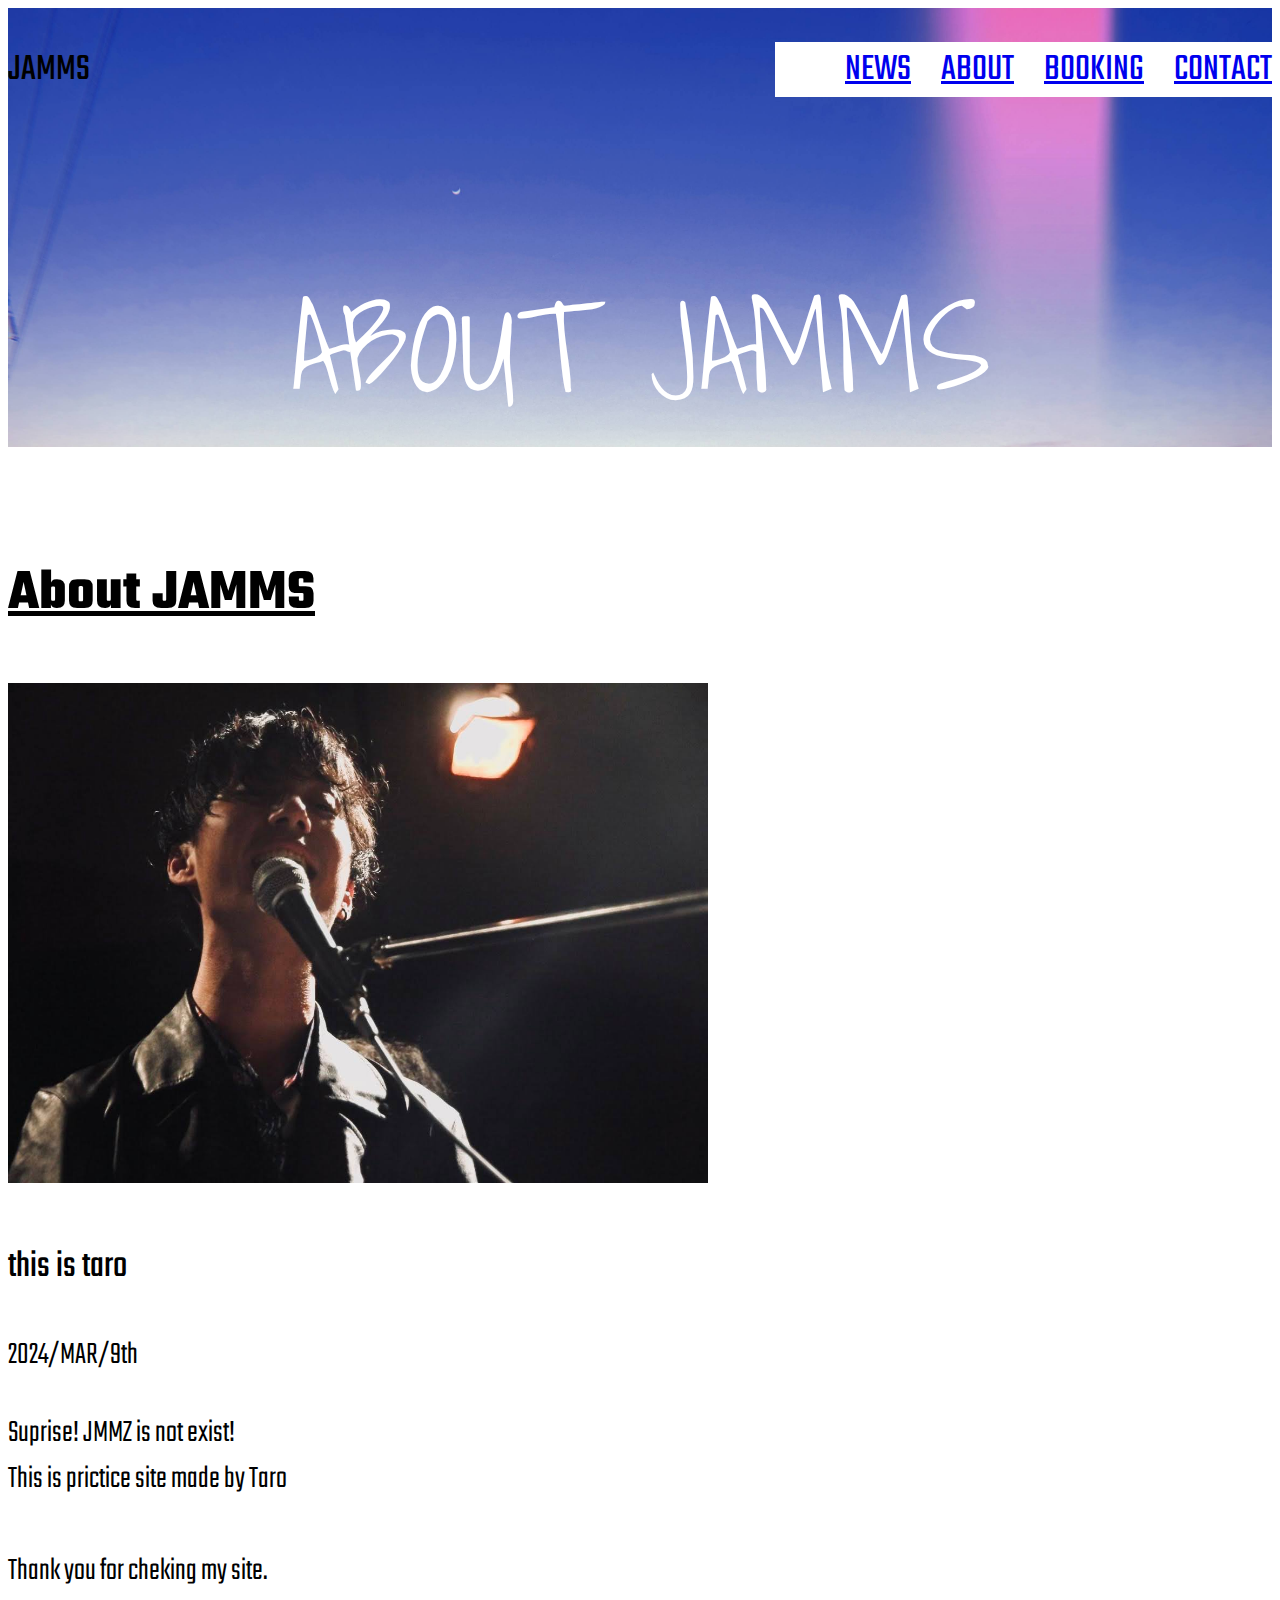
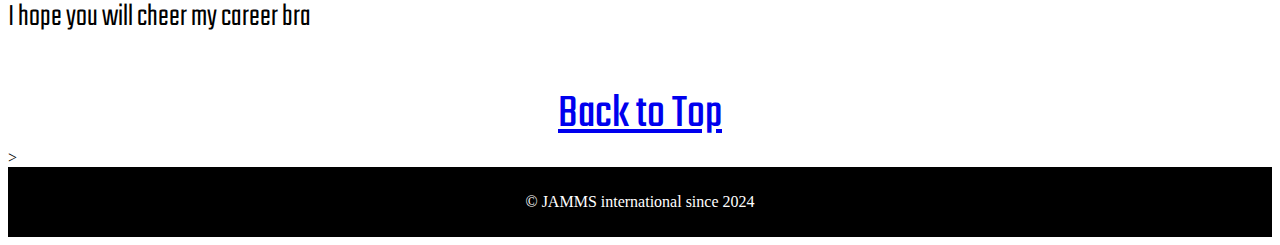
<file: Booking/about.html>
<!DOCTYPE html>
<html>
<head>
<meta charset="UTF-8">
<meta name="viewpoint" content="width=device-width", initial-scale=1.0>
<!-- fontの読み込み -->
<link rel="preconnect" href="https://fonts.googleapis.com">
<link rel="preconnect" href="https://fonts.gstatic.com" crossorigin>
<link href="https://fonts.googleapis.com/css2?family=Shadows+Into+Light&display=swap" rel="stylesheet">
<link rel="preconnect" href="https://fonts.googleapis.com">
<link rel="preconnect" href="https://fonts.gstatic.com" crossorigin>
<link href="https://fonts.googleapis.com/css2?family=Teko:wght@300..700&display=swap" rel="stylesheet">


<link rel="stylesheet" href="common/style.css">
<script src="js/script.js" defer></script>
<title>About JAMMS</title>
</head>
<body>
<div id="home" class="back-img">
<header class="page-header">
		<a class="top-name">JAMMS</a>
		<nav>
			<ul class="top-navigation">
				<li><a href="news.html">News</a></li>
				<li><a href="about.html">About</a></li>
				<li><a href="booking.html">Booking</a></li>
				<li><a href="contact.html">Contact</a></li>
			
			
			
			</ul>
		</nav>
		
		
</header>
	<h2 class="page-title">ABOUT JAMMS</h2>
	</div>

	<article>
		<header class="post-info">
			<h2 class="post-title">About JAMMS</h2>
		
			<img src="img/me.jpg" class="about-image">
			<p>this is taro</p>
			<p class="post-containts">2024/MAR/9th</p>
			<p class="post-containts">
			Suprise! JMMZ is not exist!<br>
			This is prictice site made by Taro<br>
			<br>
			Thank you for cheking my site.<br>
			I hope you will cheer my career bra<br>
			
			
			</p>
		
		</header>
		</article>
	<div id="bottom">
	<a href="index.html">Back to Top</a>
	</div>>

<footer>
	<div id="">
	&copy; JAMMS international since 2024
	
	
	</div>
</footer>






</body>
</html>
</file>
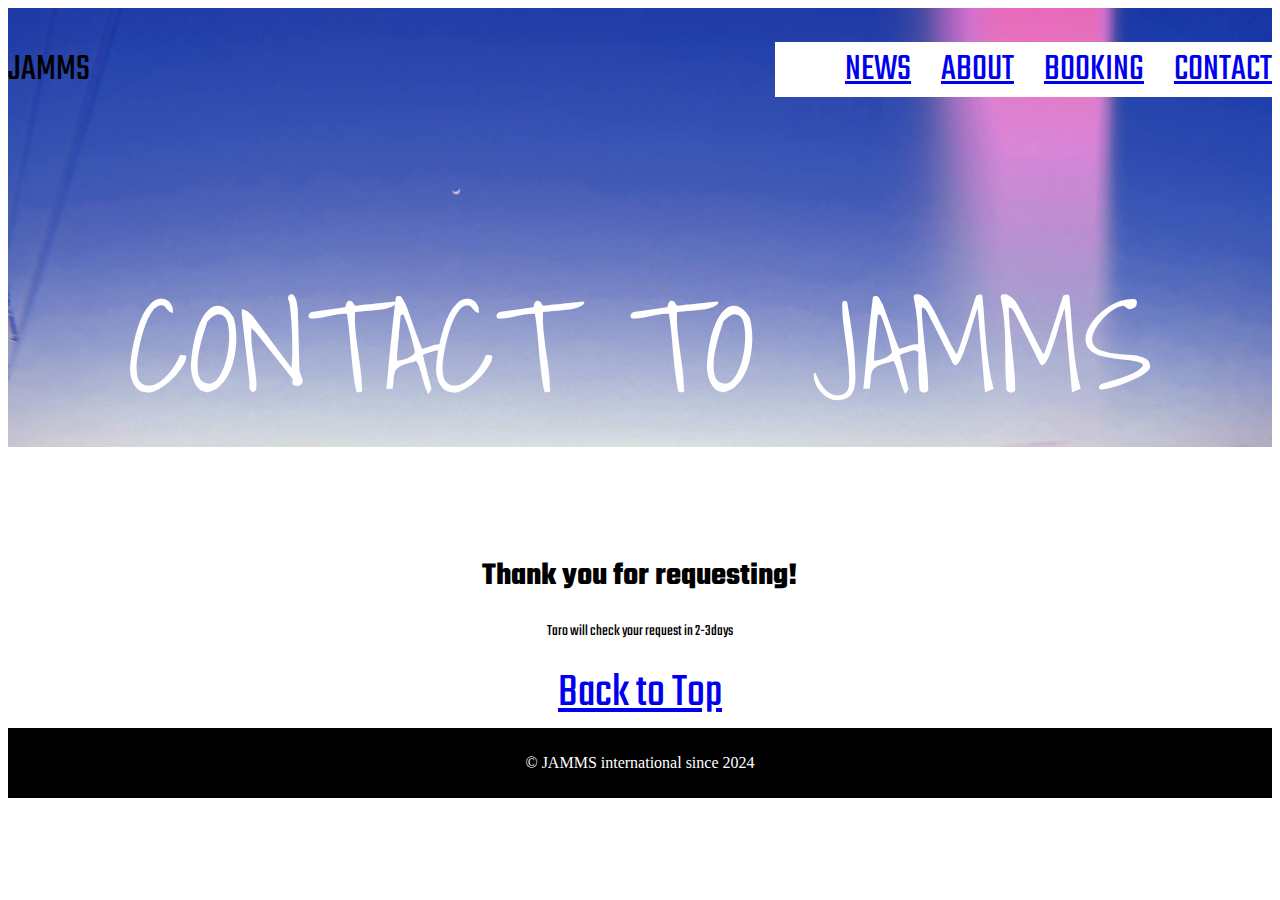
<file: Booking/appriciate.html>
<!DOCTYPE html>
<html>
<head>
<meta charset="UTF-8">
<meta name="viewport" content="width=device-width", initial-scale=1.0>
<!-- fontの読み込み -->
<link rel="preconnect" href="https://fonts.googleapis.com">
<link rel="preconnect" href="https://fonts.gstatic.com" crossorigin>
<link href="https://fonts.googleapis.com/css2?family=Shadows+Into+Light&display=swap" rel="stylesheet">
<link rel="preconnect" href="https://fonts.googleapis.com">
<link rel="preconnect" href="https://fonts.gstatic.com" crossorigin>
<link href="https://fonts.googleapis.com/css2?family=Teko:wght@300..700&display=swap" rel="stylesheet">


<link rel="stylesheet" href="common/style.css">
<script src="js/script.js" defer></script>
<title>CONTACT TO JAMMS</title>
</head>

<body>

<div id="home" class="back-img">
<header class="page-header">
		<a class="top-name">JAMMS</a>
		<nav>
			<ul class="top-navigation">
				<li><a href="news.html">News</a></li>
				<li><a href="about.html">About</a></li>
				<li><a href="booking.html">Booking</a></li>
				<li><a href="contact.html">Contact</a></li>
			</ul>
		</nav>
</header>
	<h2 class="page-title">CONTACT TO JAMMS</h2>

	</div>
	<center>
	<article>
		<h1>Thank you for requesting!</h1>
		<p>Taro will check your request in 2-3days</p>
	</article>
	</center>



	<div id="bottom">
	<a href="index.html">Back to Top</a>
	</div>
<footer>
	<div id="">
	&copy; JAMMS international since 2024
	
	
	</div>
</footer>






</body>
</html>
</file>
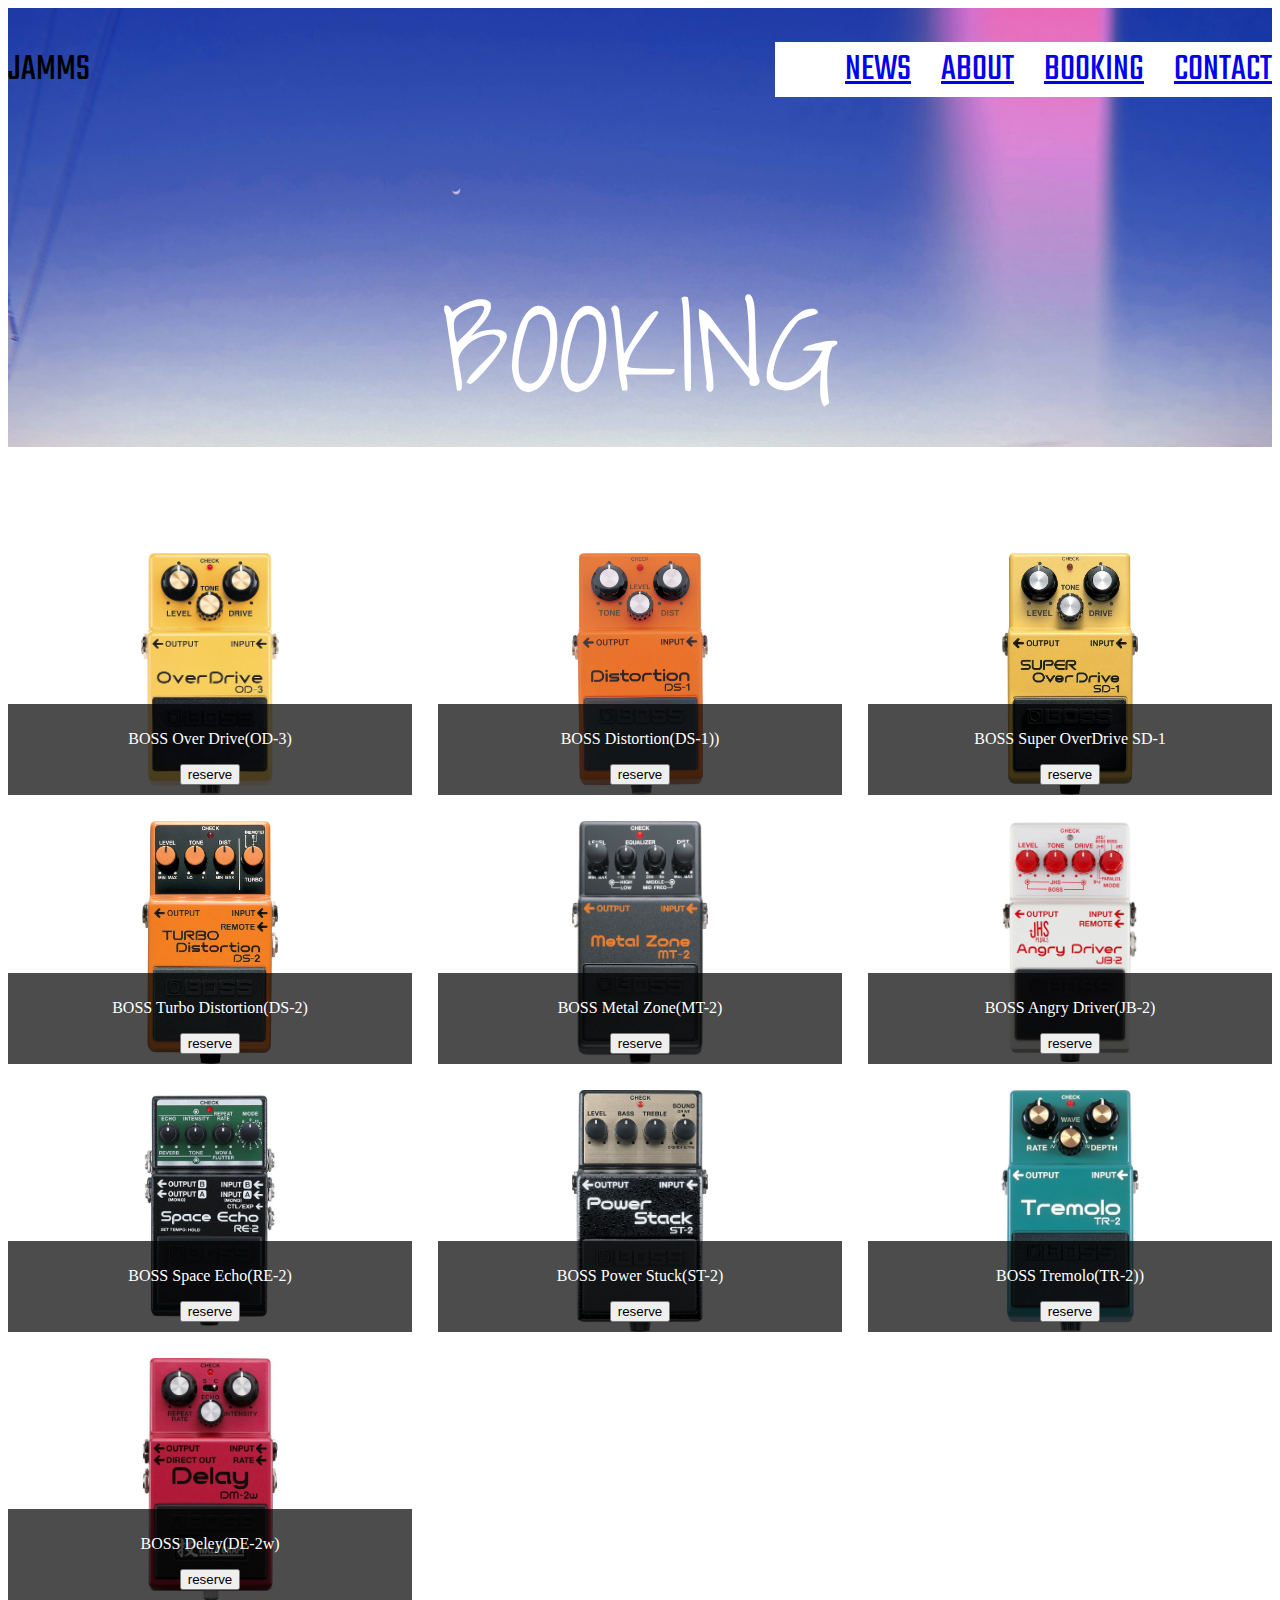
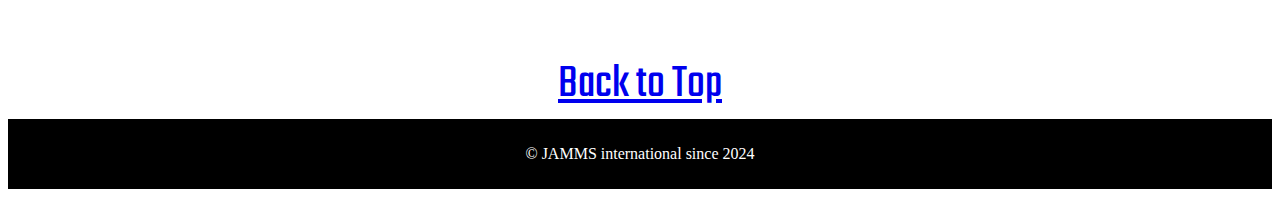
<file: Booking/booking.html>
<!DOCTYPE html>
<html>
<head>
<meta charset="UTF-8">
<meta name="viewport" content="width=device-width, initial-scale=1.0"> <!-- typo fixed here -->
<!-- fontの読み込み -->
<link rel="preconnect" href="https://fonts.googleapis.com">
<link rel="preconnect" href="https://fonts.gstatic.com" crossorigin>
<link href="https://fonts.googleapis.com/css2?family=Shadows+Into+Light&display=swap" rel="stylesheet">
<link rel="preconnect" href="https://fonts.googleapis.com">
<link rel="preconnect" href="https://fonts.gstatic.com" crossorigin>
<link href="https://fonts.googleapis.com/css2?family=Teko:wght@300..700&display=swap" rel="stylesheet">

<link rel="stylesheet" href="common/style.css">
<script src="js/script.js" defer></script>
<title>About JAMMS</title>
</head>
<body>
<div id="home" class="back-img">
<header class="page-header">
		<a class="top-name">JAMMS</a>
		<nav>
			<ul class="top-navigation">
				<li><a href="news.html">News</a></li>
				<li><a href="about.html">About</a></li>
				<li><a href="booking.html">Booking</a></li>
				<li><a href="contact.html">Contact</a></li> <!-- "About" に修正 -->
			</ul>
		</nav>
</header>
	<h2 class="page-title">BOOKING</h2>
</div>	

<div class="img-grid">
    		<div class="item">	
       		<img src="img/od-3.jpg" alt="">
        	<div class="explain">
        	<p>BOSS Over Drive(OD-3)</p>
        	<button onclick="location.href='php/book/od1.php'">reserve</button>	
        	</div>
        	</div>
        	
        	<div class="item">
			<img src="img/ds-1.jpg" alt="">
			<div class="explain">
        	<p>BOSS Distortion(DS-1))</p>
        	<button onclick="location.href='php/book/ds1.php'">reserve</button>	
        	</div>
			</div>
			
			<div class="item">
			<img src="img/sd-1.jpg" alt="">
			<div class="explain">
        	<p>BOSS Super OverDrive SD-1</p>
        	<button onclick="location.href='php/book/sd1.php'">reserve</button>	
        	</div>
			</div>
			
			<div class="item">
			<img src="img/ds-2.jpg" alt="">
			<div class="explain">
        	<p>BOSS Turbo Distortion(DS-2)</p>
        	<button onclick="location.href='php/book/ds2.php'">reserve</button>	
        	</div>
			</div>
			
			<div class="item">
			<img src="img/mt-2.jpg" alt="">
			<div class="explain">
        	<p>BOSS Metal Zone(MT-2)</p>
        	<button onclick="location.href='php/book/mt2.php'">reserve</button>	
        	</div>
			</div>
			
			<div class="item">
			<img src="img/jb-2.jpg" alt="">
			<div class="explain">
        	<p>BOSS Angry Driver(JB-2)</p>
        	<button onclick="location.href='php/book/jb2.php'">reserve</button>	
        	</div>
			</div>
			
			<div class="item">
			<img src="img/re-1.jpg" alt="">
			<div class="explain">
        	<p>BOSS Space Echo(RE-2)</p>
        	<button onclick="location.href='php/book/re2.php'">reserve</button>	
        	</div>
			</div>
			
			<div class="item">
			<img src="img/st-2.jpg" alt="">
			<div class="explain">
        	<p>BOSS Power Stuck(ST-2)</p>
        	<button onclick="location.href='php/book/st2.php'">reserve</button>	
        	</div>
			</div>
			
			<div class="item">
			<img src="img/tr-2.jpg" alt="">
			<div class="explain">
        	<p>BOSS Tremolo(TR-2))</p>
        	<button onclick="location.href='php/book/tr2.php'">reserve</button>	
        	</div>
			</div>
			
			<div class="item">
			<img src="img/ch-1.jpg" alt="">
			<div class="explain">
        	<p>BOSS Deley(DE-2w)</p>
        	<button onclick="location.href='php/book/de2.php'">reserve</button>	
        	</div>
			</div>
        
        </div>
    <!-- 他のアイテムも同様に修正 -->



<div id="bottom">
    <a href="index.html">Back to Top</a>
</div>

<footer>
    <div id="">
        &copy; JAMMS international since 2024
    </div>
</footer>

</body>
</html>
</file>
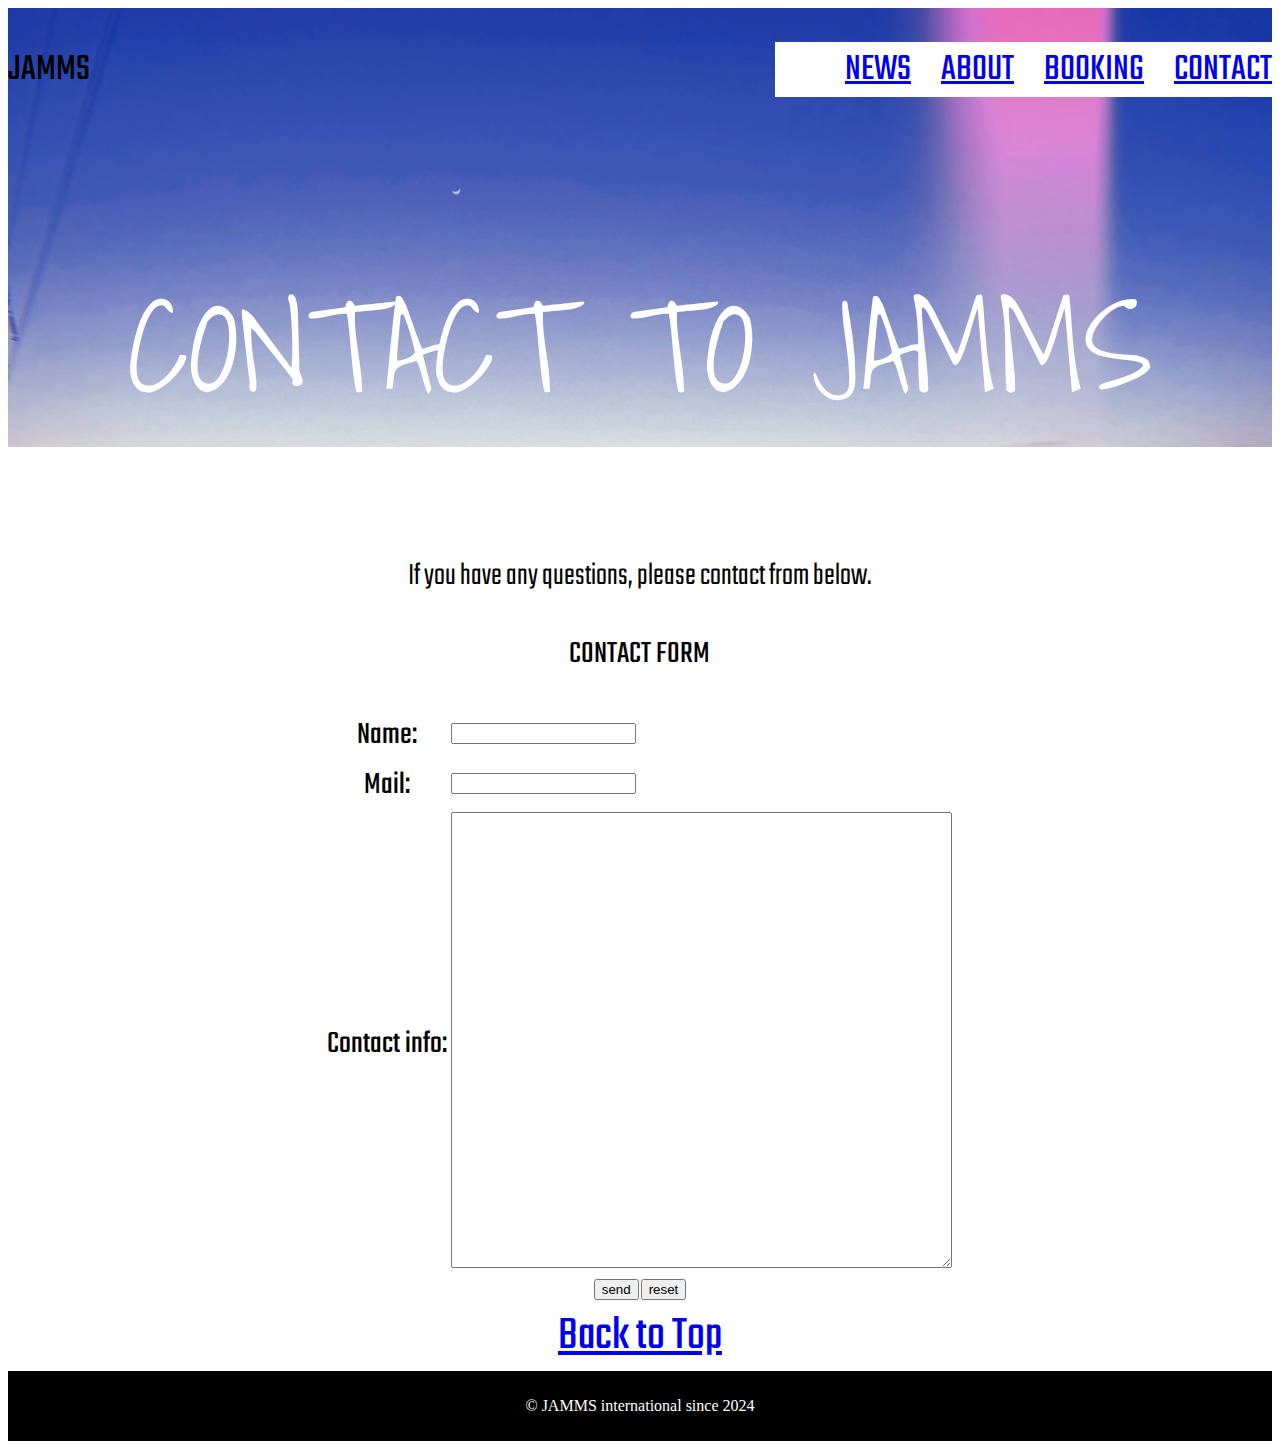
<file: Booking/contact.html>
<!DOCTYPE html>
<html>
<head>
<meta charset="UTF-8">
<meta name="viewport" content="width=device-width", initial-scale=1.0>
<!-- fontの読み込み -->
<link rel="preconnect" href="https://fonts.googleapis.com">
<link rel="preconnect" href="https://fonts.gstatic.com" crossorigin>
<link href="https://fonts.googleapis.com/css2?family=Shadows+Into+Light&display=swap" rel="stylesheet">
<link rel="preconnect" href="https://fonts.googleapis.com">
<link rel="preconnect" href="https://fonts.gstatic.com" crossorigin>
<link href="https://fonts.googleapis.com/css2?family=Teko:wght@300..700&display=swap" rel="stylesheet">


<link rel="stylesheet" href="common/style.css">
<script src="js/script.js" defer></script>
<title>CONTACT TO JAMMS</title>
</head>

<body>

<div id="home" class="back-img">
<header class="page-header">
		<a class="top-name">JAMMS</a>
		<nav>
			<ul class="top-navigation">
				<li><a href="news.html">News</a></li>
				<li><a href="about.html">About</a></li>
				<li><a href="booking.html">Booking</a></li>
				<li><a href="contact.html">Contact</a></li>
			</ul>
		</nav>
</header>
	<h2 class="page-title">CONTACT TO JAMMS</h2>

	</div>
	<center>
	<article>
		<p class="post-containts">If you have any questions, please contact from below.</p>
		<p class="post-containts">
		<b>CONTACT FORM</b><br>
		<form action="php/form_process.php" method="POST">
		<table>
		<tr><th>Name:</th><td><input type="text" name="name"></td></tr>
		<tr><th>Mail:</th><td><input type="text" name="mail"></td></tr>
		<tr><th>Contact info:</th><td><textarea rows=30 cols=60 name="contents"></textarea></td></tr>
		</table>
	<button type="submit">send</button>
	<input type="reset" value="reset">
		</form>
	</article>
	</center>



	<div id="bottom">
	<a href="index.html">Back to Top</a>
	</div>
<footer>
	<div id="">
	&copy; JAMMS international since 2024
	
	
	</div>
</footer>






</body>
</html>
</file>
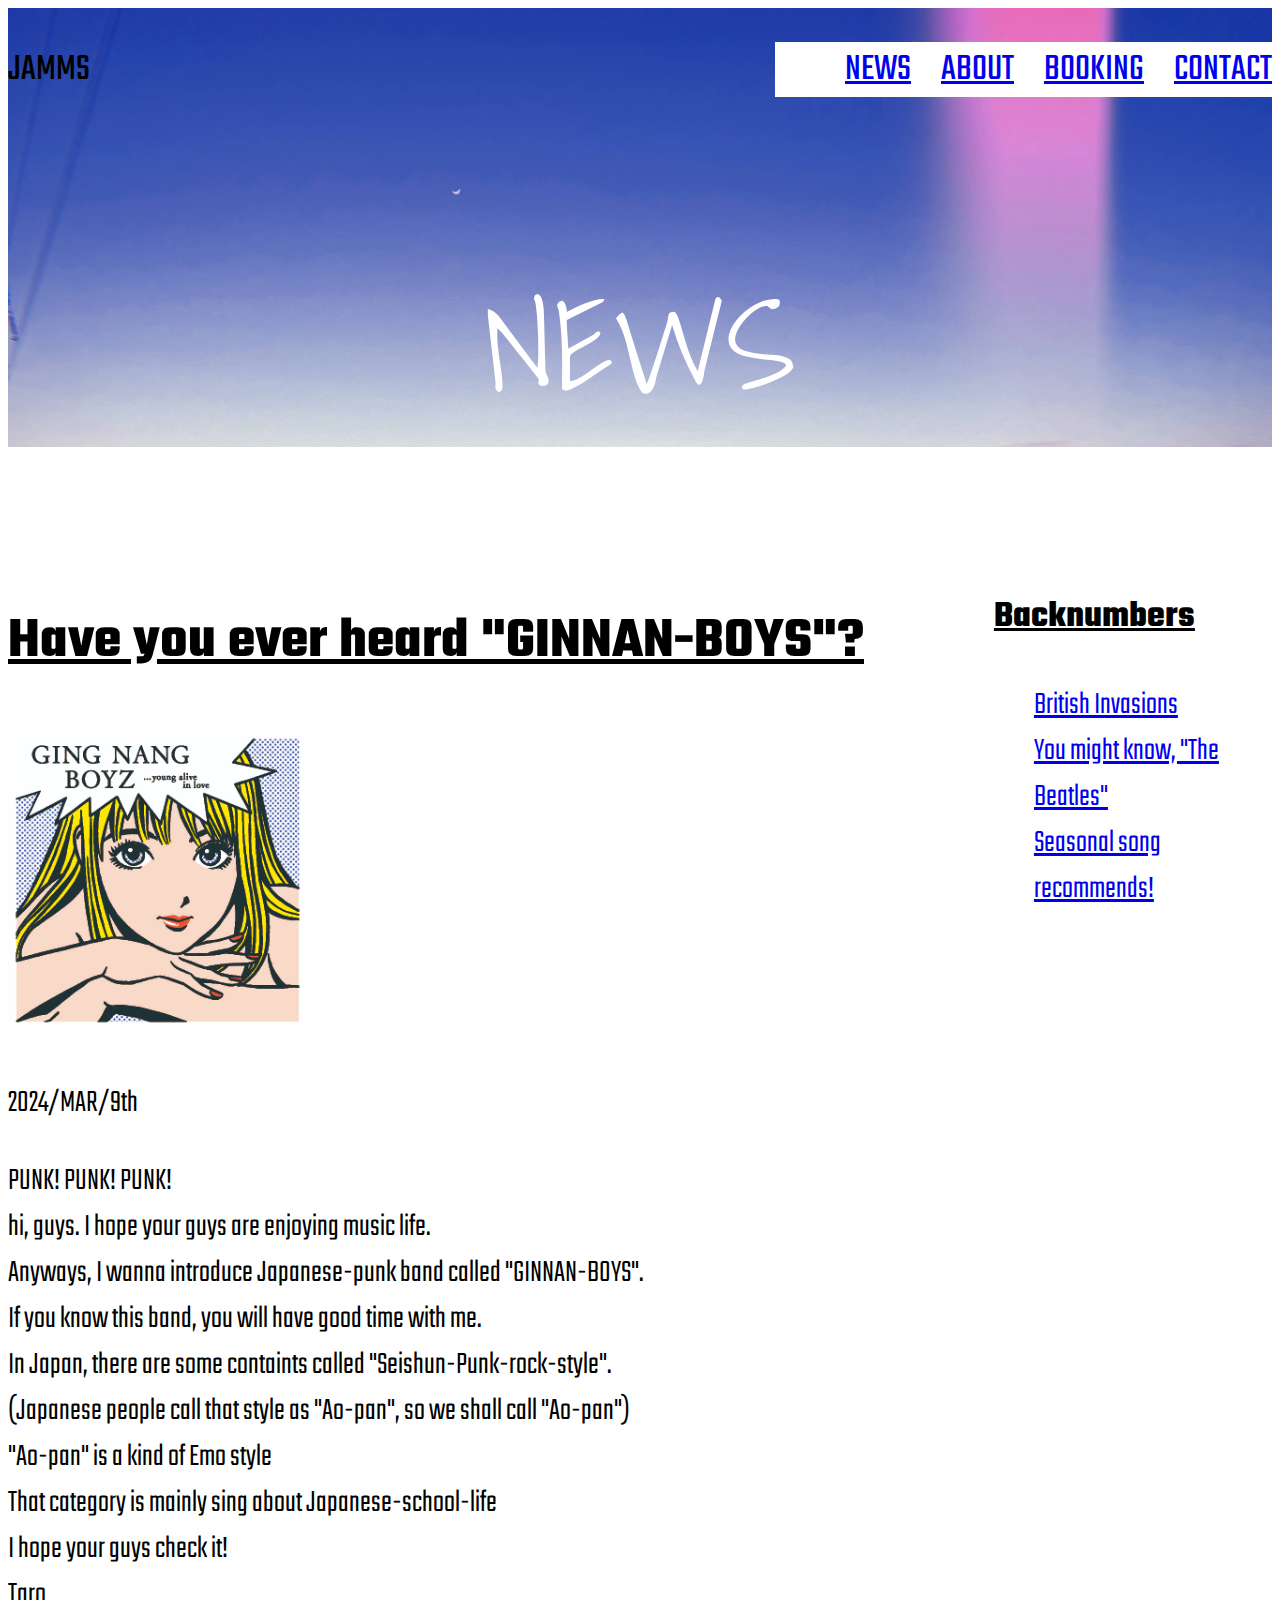
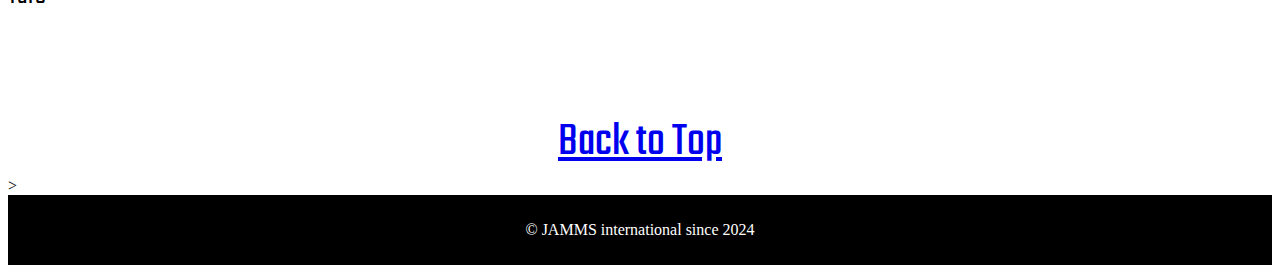
<file: Booking/news.html>
<!DOCTYPE html>
<html>
<head>
<meta charset="UTF-8">
<meta name="viewpoint" content="width=device-width", initial-scale=1.0>
<!-- fontの読み込み -->
<link rel="preconnect" href="https://fonts.googleapis.com">
<link rel="preconnect" href="https://fonts.gstatic.com" crossorigin>
<link href="https://fonts.googleapis.com/css2?family=Shadows+Into+Light&display=swap" rel="stylesheet">
<link rel="preconnect" href="https://fonts.googleapis.com">
<link rel="preconnect" href="https://fonts.gstatic.com" crossorigin>
<link href="https://fonts.googleapis.com/css2?family=Teko:wght@300..700&display=swap" rel="stylesheet">


<link rel="stylesheet" href="common/style.css">
<script src="js/script.js" defer></script>
<title>JAMMS NEWS</title>
</head>
<body>
<div id="home" class="back-img">
<header class="page-header">
		<a class="top-name">JAMMS</a>
		<nav>
			<ul class="top-navigation">
				<li><a href="news.html">News</a></li>
				<li><a href="about.html">About</a></li>
				<li><a href="booking.html">Booking</a></li>
				<li><a href="contact.html">Contact</a></li>
			
			
			
			</ul>
		</nav>
		
		
</header>
	<h2 class="page-title">NEWS</h2>
	</div>
	

	<div class="news-contents">
	<article>
		<header class="post-info">
			<h2 class="post-title">Have you ever heard "GINNAN-BOYS"?</h2>
		
			<img src="img/ginnan.jpg" class="post-image">
			<p class="post-containts">2024/MAR/9th</p>
			<p class="post-containts">PUNK! PUNK! PUNK!<br>
			   hi, guys. I hope your guys are enjoying music life.<br>
			   Anyways, I wanna introduce Japanese-punk band called "GINNAN-BOYS".<br>
			   If you know this band, you will have good time with me.<br>
			   
			   In Japan, there are some containts called "Seishun-Punk-rock-style".<br>
			   (Japanese people call that style as "Ao-pan", so we shall call "Ao-pan")<br>
			   
			   "Ao-pan" is a kind of Emo style<br>
			   That category is mainly sing about Japanese-school-life<br>
			   
			   I hope your guys check it!<br>
			   
			   Taro
		
		</p>
		</header>
		</article>

	<aside>
	<h3 class="side-title">Backnumbers</h3>
	<ul class="side-menu">
		<li><a href="none">British Invasions</a></li>
		<li><a href="none">You might know, "The Beatles"</a></li>
		<li><a href="none">Seasonal song recommends!</a><li>
	
	</ul>
	</aside>
	</div>

	<div id="bottom">
	<a href="index.html">Back to Top</a>
	</div>>

<footer>
	<div id="">
	&copy; JAMMS international since 2024
	
	
	</div>
</footer>






</body>
</html>
</file>
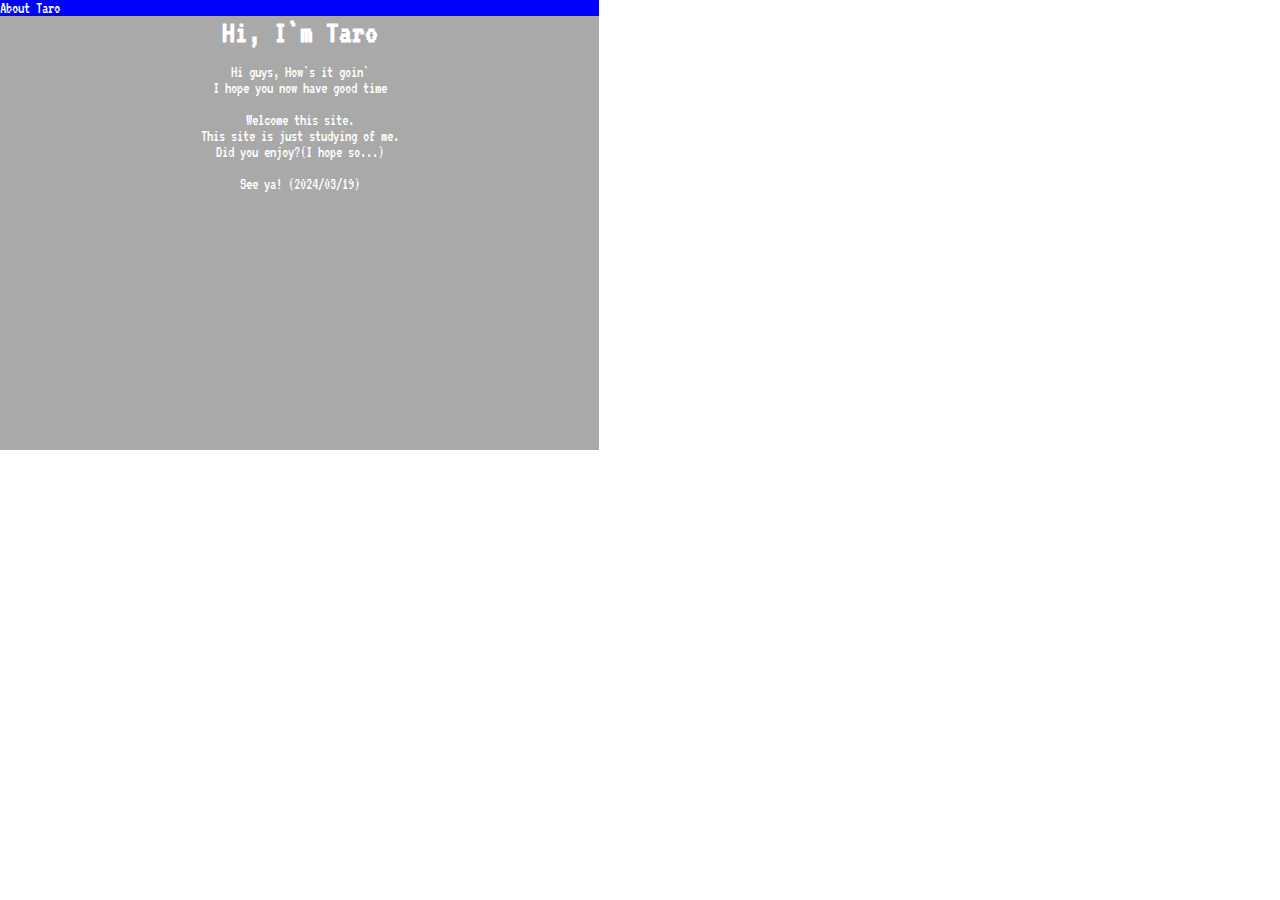
<file: win/about.html>
<!DOCTYPE html>
<html>
<head>
<meta charset="UTF-8">
<meta name="viewport" content="width=device-width, initial-scale=1.0">
<link rel="preconnect" href="https://fonts.googleapis.com">
<link rel="preconnect" href="https://fonts.gstatic.com" crossorigin>
<link href="https://fonts.googleapis.com/css2?family=VT323&display=swap" rel="stylesheet">
<link rel="stylesheet" href="common/style.css">
<title>Insert title here</title>
</head>
<body>
<div id="pop">
    <div class="pop_title">
        <p>About Taro</p>
    </div>

    <div class="pop_contents">
		<center>
        <h1><b>Hi, I`m Taro</b></h1>
        <br>
        <p>Hi guys, How`s it goin`</p>
        <p>I hope you now have good time</p>
        <br>
        <p>Welcome this site.</p>
        <p>This site is just studying of me.</p>
        <p>Did you enjoy?(I hope so...)</p>
        <br>
        <p>See ya! (2024/03/19)</p>
        
        </center>
    </div>
</div>
</body>
</html>
</file>
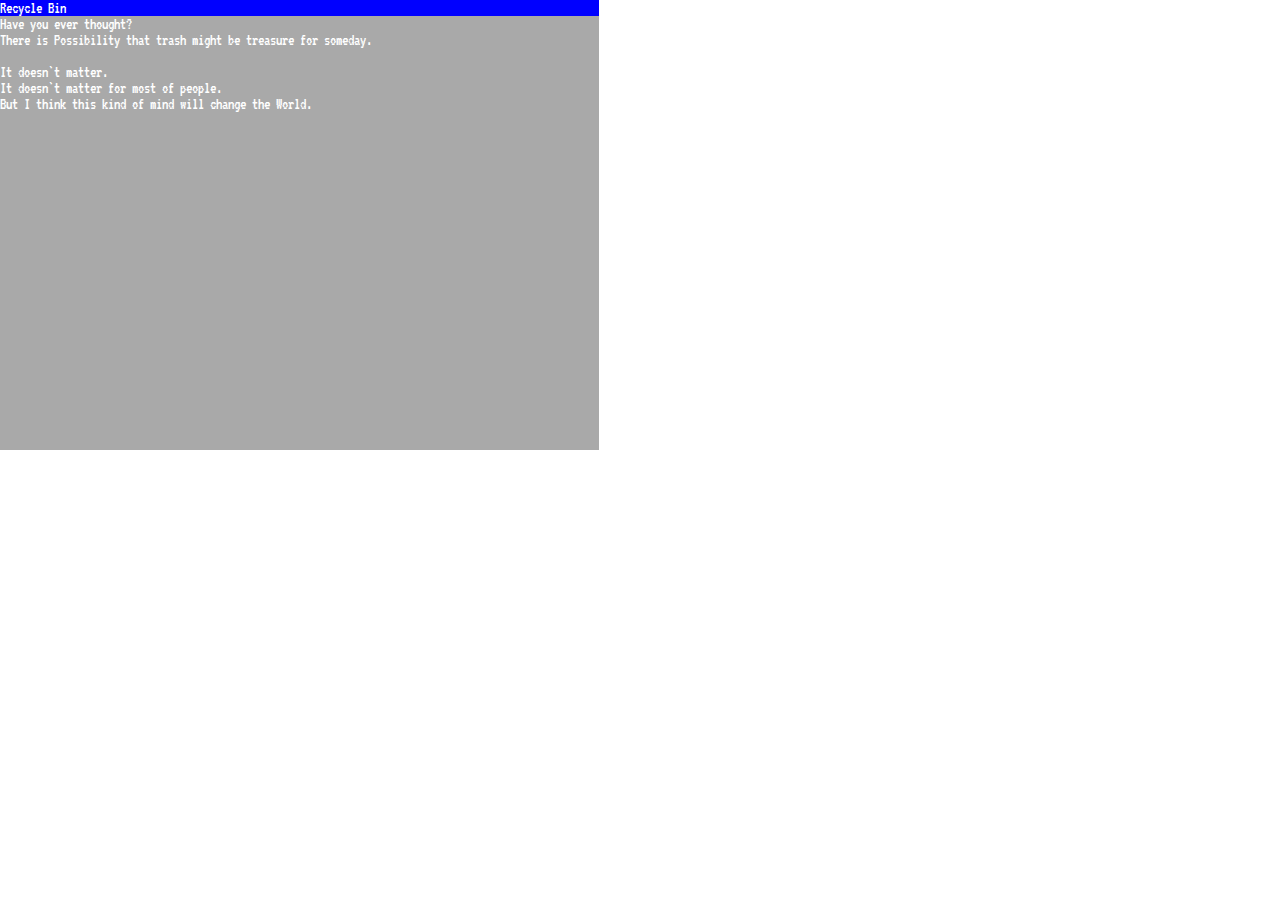
<file: win/bin.html>
<!DOCTYPE html>
<html>
<head>
<meta charset="UTF-8">
<meta name="viewport" content="width=device-width, initial-scale=1.0">
<link rel="preconnect" href="https://fonts.googleapis.com">
<link rel="preconnect" href="https://fonts.gstatic.com" crossorigin>
<link href="https://fonts.googleapis.com/css2?family=VT323&display=swap" rel="stylesheet">
<link rel="stylesheet" href="common/style.css">
<title>Insert title here</title>
</head>
<body>
<div id="pop">
    <div class="pop_title">
        <p>Recycle Bin</p>
    </div>

    <div class="pop_contents">
        <p>Have you ever thought?</p>
        <p>There is Possibility that trash might be treasure for someday.</p>
        <br>
        <p>It doesn`t matter.</p>
        <p>It doesn`t matter for most of people.</p>
        <p>But I think this kind of mind will change the World.</p>
    </div>
</div>
</body>
</html>
</file>
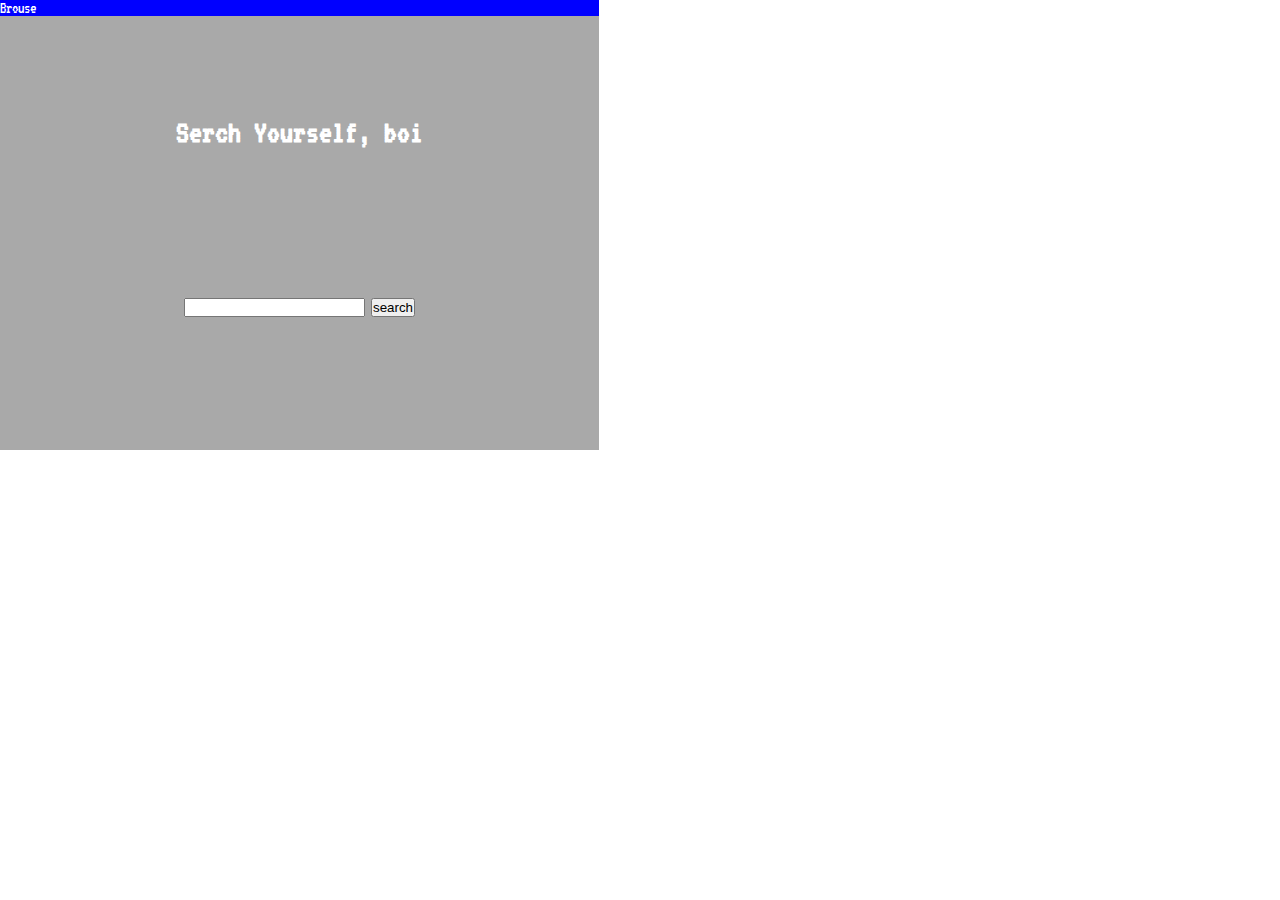
<file: win/brouse.html>
<!DOCTYPE html>
<html>
<head>
<meta charset="UTF-8">
<meta name="viewport" content="width=device-width, initial-scale=1.0">
<link rel="preconnect" href="https://fonts.googleapis.com">
<link rel="preconnect" href="https://fonts.gstatic.com" crossorigin>
<link href="https://fonts.googleapis.com/css2?family=VT323&display=swap" rel="stylesheet">
<link rel="stylesheet" href="common/style.css">
<title>Brouse</title>
</head>
<body>
<div id="pop">
    <div class="pop_title">
        <p>Brouse</p>
    </div>

    <div class="pop_contents">
  		<center>
			  <div class="brouse_title">
				  <h1>Serch Yourself, boi</h1>
				  
			  </div>
			  
			  <div class="brouse_box">
				  <a><input type="text"></a>
				  <a><input type="submit" value="search"></a>
				  
			  </div>
			  
			  
			  
			  
		  </center>
    </div>
</div>
</body>
</html>
</file>
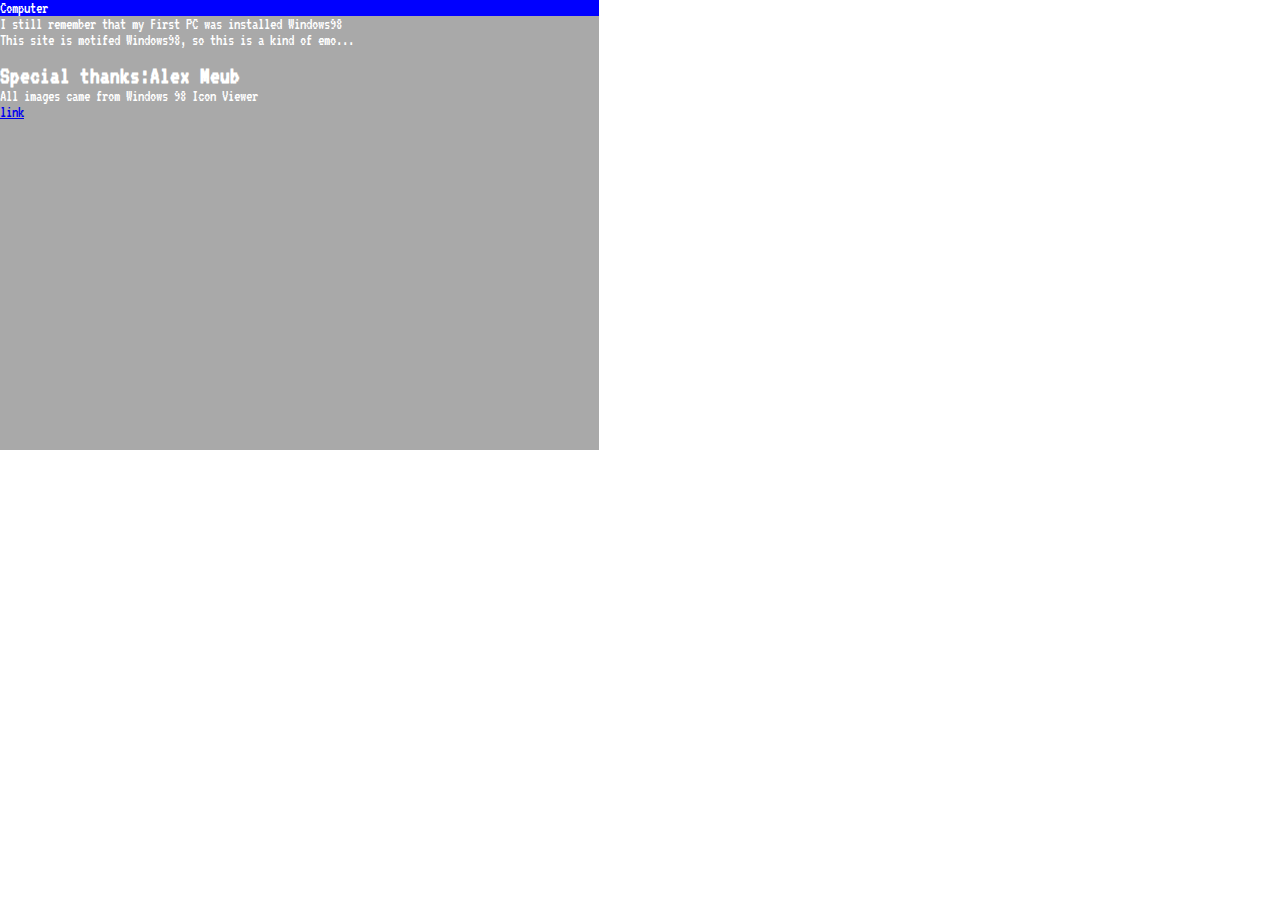
<file: win/explorer.html>
<!DOCTYPE html>
<html>
<head>
<meta charset="UTF-8">
<meta name="viewport" content="width=device-width, initial-scale=1.0">
<link rel="preconnect" href="https://fonts.googleapis.com">
<link rel="preconnect" href="https://fonts.gstatic.com" crossorigin>
<link href="https://fonts.googleapis.com/css2?family=VT323&display=swap" rel="stylesheet">
<link rel="stylesheet" href="common/style.css">
<title>Insert title here</title>
</head>
<body>
<div id="pop">
    <div class="pop_title">
        <p>Computer</p>
    </div>

    <div class="pop_contents">
        <p>I still remember that my First PC was installed Windows98</p>
        <p>This site is motifed Windows98, so this is a kind of emo...</p>
        <br>
        <h2>Special thanks:Alex Meub</h2>
        <p>All images came from Windows 98 Icon Viewer</p>
        <a href="https://win98icons.alexmeub.com/" target="_blank">link</a>
    </div>
</div>
</body>
</html>
</file>
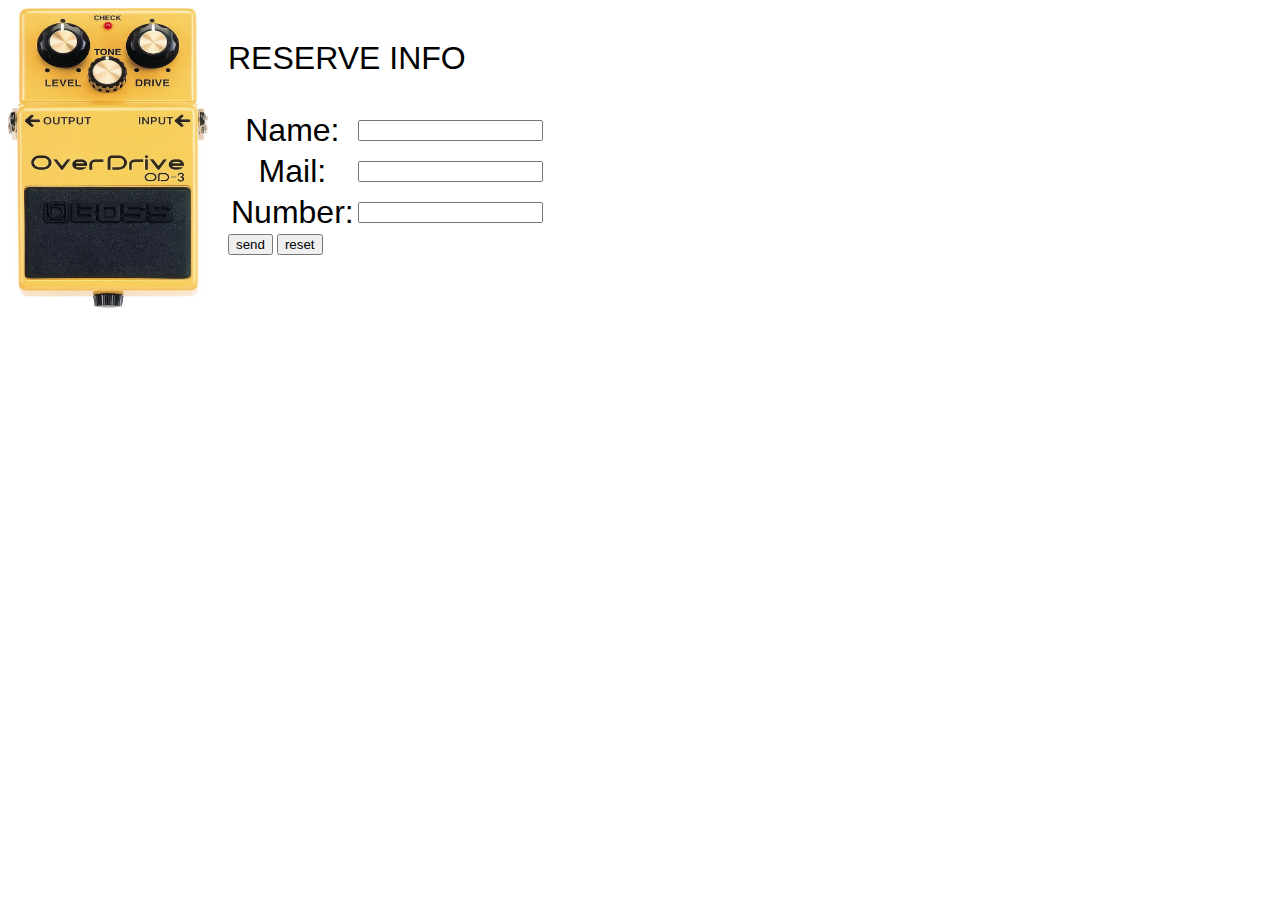
<file: Booking/common/test.html>
<!DOCTYPE html>
<html>
<head>
<meta charset="UTF-8">
<meta name="viewport" content="width=device-width, initial-scale=1.0"> <!-- typo fixed here -->
<!-- fontの読み込み -->
<link rel="stylesheet" href="style.css">

<title>About JAMMS</title>
</head>
<body>


<div id="reserve_position">
    <div class="reserve_img">
        <img src="../img/od-3.jpg" alt="img" width="200" height="300">
    </div>
    <div class="reserve_inf">
        <p class="post-containts">
            <b>RESERVE INFO</b>
        </p>
        <form action="reservation-od1.php" method="POST">
            <table>
                <tr><th>Name:</th><td><input type="text" name="name"></td></tr>	
                <tr><th>Mail:</th><td><input type="text" name="mail"></td></tr>
                <tr><th>Number:</th><td><input type="text" name="number"></td></tr>		
                <!-- <tr><th>Date:</th><td><input type="date" name="date" min="<?php echo date('Y-m-d');?>"></td></tr> -->
            </table>
            <button type="submit">send</button>
            <input type="reset" value="reset">
        </form>
    </div>
</div>

	
</body>
</html>
</file>
<file: Booking/common/style.css>
@charset "UTF-8";




/*loading*/
.wrapper{
	max-width:36rem;
	margin:auto;
	padding: 0 1rem;
}

#loading {
    background-color:black;
    position: fixed;
    top: 0;
    left: 0;
    width: 100%;
    height: 100%;
    display: flex;
    justify-content: center;
    align-items: center;
    z-index: 9999;
}







/*fonts*/
.shadows-into light-regular {
  font-family: "Shadows Into Light", cursive;
  font-weight: 400;
  font-style: normal;
}

/*<uniquifier>: Use a unique and descriptive class name
<weight>: Use a value from 300 to 700
*/
.teko{
  font-family: "Teko", sans-serif;
  font-optical-sizing: auto;
  font-weight: 400;
  font-style: normal;
}


html{
	font-size: 100%;
}

#home{
	background-image:url(../img/back.jpg);
}

.back-img{
	background-size:cover;
	background-position:center top;
}

#bottom{
	text-align:center;
	font-family: "Teko", sans-serif;
	font-optical-sizing: auto;
	font-weight: 400;
	font-style: normal;
	font-size:3rem;
}






/*header*/
.page-header{
	display:flex;
	justify-content: space-between;
}
.upper{
	max-width:1108px;
	margin: 0 auto;
	padding:0 4%;
}

.top-name{
	display:flex;
	text-transform: uppercase;
	margin-top:34px;
}


.page-title{
	text-align:center;
	color:white;
	font-family: "Shadows Into Light", cursive;
	font-weight: 400;
	font-style: normal;
	font-size:8rem;
}

/*navimenu の設定*/
header{
  font-family: "Teko", sans-serif;
  font-size:2.4rem;
  font-weight: 400;
  font-style: normal;
}



.top-navigation{
	display:flex;
	text-transform: uppercase;
	margin-top:34px;
	list-style:none;
	background-color:white;
}

.top-navigation li{
	margin-left:30px;
}

/*body*/

article{
	font-family: "Teko", sans-serif;
  font-optical-sizing: auto;
  font-weight: 400;
  font-style: normal;
}

#home-content{
	font-family: "Shadows Into Light", cursive;
	font-weight: 400;
	font-style: normal;
	text-align:center;
	margin-top: 10%;
}

.button{
	font-size:3rem;
	background: #ff8c00;
	color:black;
	border-radius:5px;
	padding: 18px 32 px;
}

.button:hover{
	background:white;
	color:black;
}

.hello-size{
	font-size:5rem;
	font-weight: 700;
	color:white;
}

.hello-size2{
	font-size:3rem;
	font-weight: 400;
	
}
/*footer*/
footer{
	text-align:center;
	background-color:black;
	color:white;
	padding: 26px 0;
}




/*NEWS*/
article{
	width:74%;
}

aside{
	width:22%;
}

.news-contents{
	display:flex;
	justify-content:space-between;
	margin-bottom:50px;
}

.post-info{
	margin-bottom:40px;
	
}

.post-title{
	text-decoration:underline;
	text-decoration-color:black;
	
}

.post-containts{
	font-family: "Teko", sans-serif;
	font-optical-sizing: auto;
	font-weight: 300;
	font-style: normal;
	font-size:2rem;
}

.post-image{
	width:300px;
	height:300px;
}


aside{
	font-family: "Teko", sans-serif;
	font-optical-sizing: auto;
	font-weight: 300;
	font-style: normal;
	font-size:2rem;
}

.side-title{
	text-decoration:underline;
	text-decoration-color:black;
}

.side-menu{
	margin-bottom: 60px;
	list-style: none;
}

.side-menu li{
	border-bottom:1px;
}


/*ABOUT*/
.about-image{
	width:700px;
	height:500px;
}


/*contact*/
.center{
	width:fit-content;
	margin:auto;
}

/*booking*/
.img-grid{
	display: grid;
	gap:26px;
	grid-template-columns: 1fr 1fr 1fr;
	margin-top:6%;
	margin-bottom:50px;
}
.item{
	position:relative;
	overflow:hidden;
	padding-top:60%;
	
}

.item img{
	position:absolute;
	top:50%;
	left:50%;
	transform:translate(-50%,-50%);
	width:100%;
	height:100%;
	object-fit:contain;

}

.explain {
    background-color: rgba(0, 0, 0, 0.7); /* 背景色 */
    color: white; /* テキスト色 */
    padding: 10px; /* 内側の余白 */
    position: absolute; /* 相対位置 */
    bottom: 0; /* 下部に配置 */
    left: 0; /* 左端に配置 */
    width: 100%; /* 幅を親要素に合わせる */
    box-sizing: border-box; /* 内側の余白を含めたサイズ指定 */
    text-align:center;
}


th{
	font-family: "Teko", sans-serif;
	font-optical-sizing: auto;
	font-weight: 400;
	font-style: normal;
	font-size:2rem;
}



/*reserve*/
#reserve_position {
    display: flex;
}

.reserve_img {
    flex: 0 0 auto; /* 横幅を自動調整しない */
    width: 200px; /* 幅を設定 */
    height: 300px; /* 高さを設定 */
}

.reserve_inf {
    flex: 1; /* 残りのスペースを埋める */
    padding-left: 20px; /* 余白を設定 */
}
</file>
<file: win/common/style.css>
@charset "UTF-8";
body{
	font-family: "VT323", monospace;
  	font-weight: 400;
  	font-style: normal
}



.main{
	background-color: #008b8b;
	width: 750px;
	height:500px;
}

.bottom{
	background-color: #a9a9a9;
	width:750px;
	display:flex;
}

.time_indicator{
	text-align: right;
}

ul{
	list-style: none;
}

.explain{
	color:white;
}

#start_button{

}

 .menu {
    display: none;
    position: absolute;
    top: 422px;
    left:8px;
    background-color: #a9a9a9;
    border: 1px solid #ccc;
    padding: 10px;
            }

.show {
            display: block;
        }
        
 
 #frame {
        position: relative;
    }

    
iframe {
        position: absolute;
        top: 25px;
        left: 100px;
        background-color: white;
        width:600px;
        height:450px;
    }

#pop{
	background-color: #a9a9a9;
	padding:0;
	margin:0;
	width:599px;
	height:450px;
}    
    
.pop_title{
	background-color: blue;
	color: white;
	font-family: "VT323", monospace;
  	font-weight: 400;
  	font-style: normal
}

.pop_contents{
	background-color: #a9a9a9;
	color: white;
	font-family: "VT323", monospace;
  	font-weight: 400;
  	font-style: normal;

}


 * {
        margin: 0;
        padding: 0;
        box-sizing: border-box;
    }

.items{
	padding-top:15px;
}


.brouse_title{
	padding:100px;
}

.brouse_box{
	padding-top: 50px;
	
}
</file>
